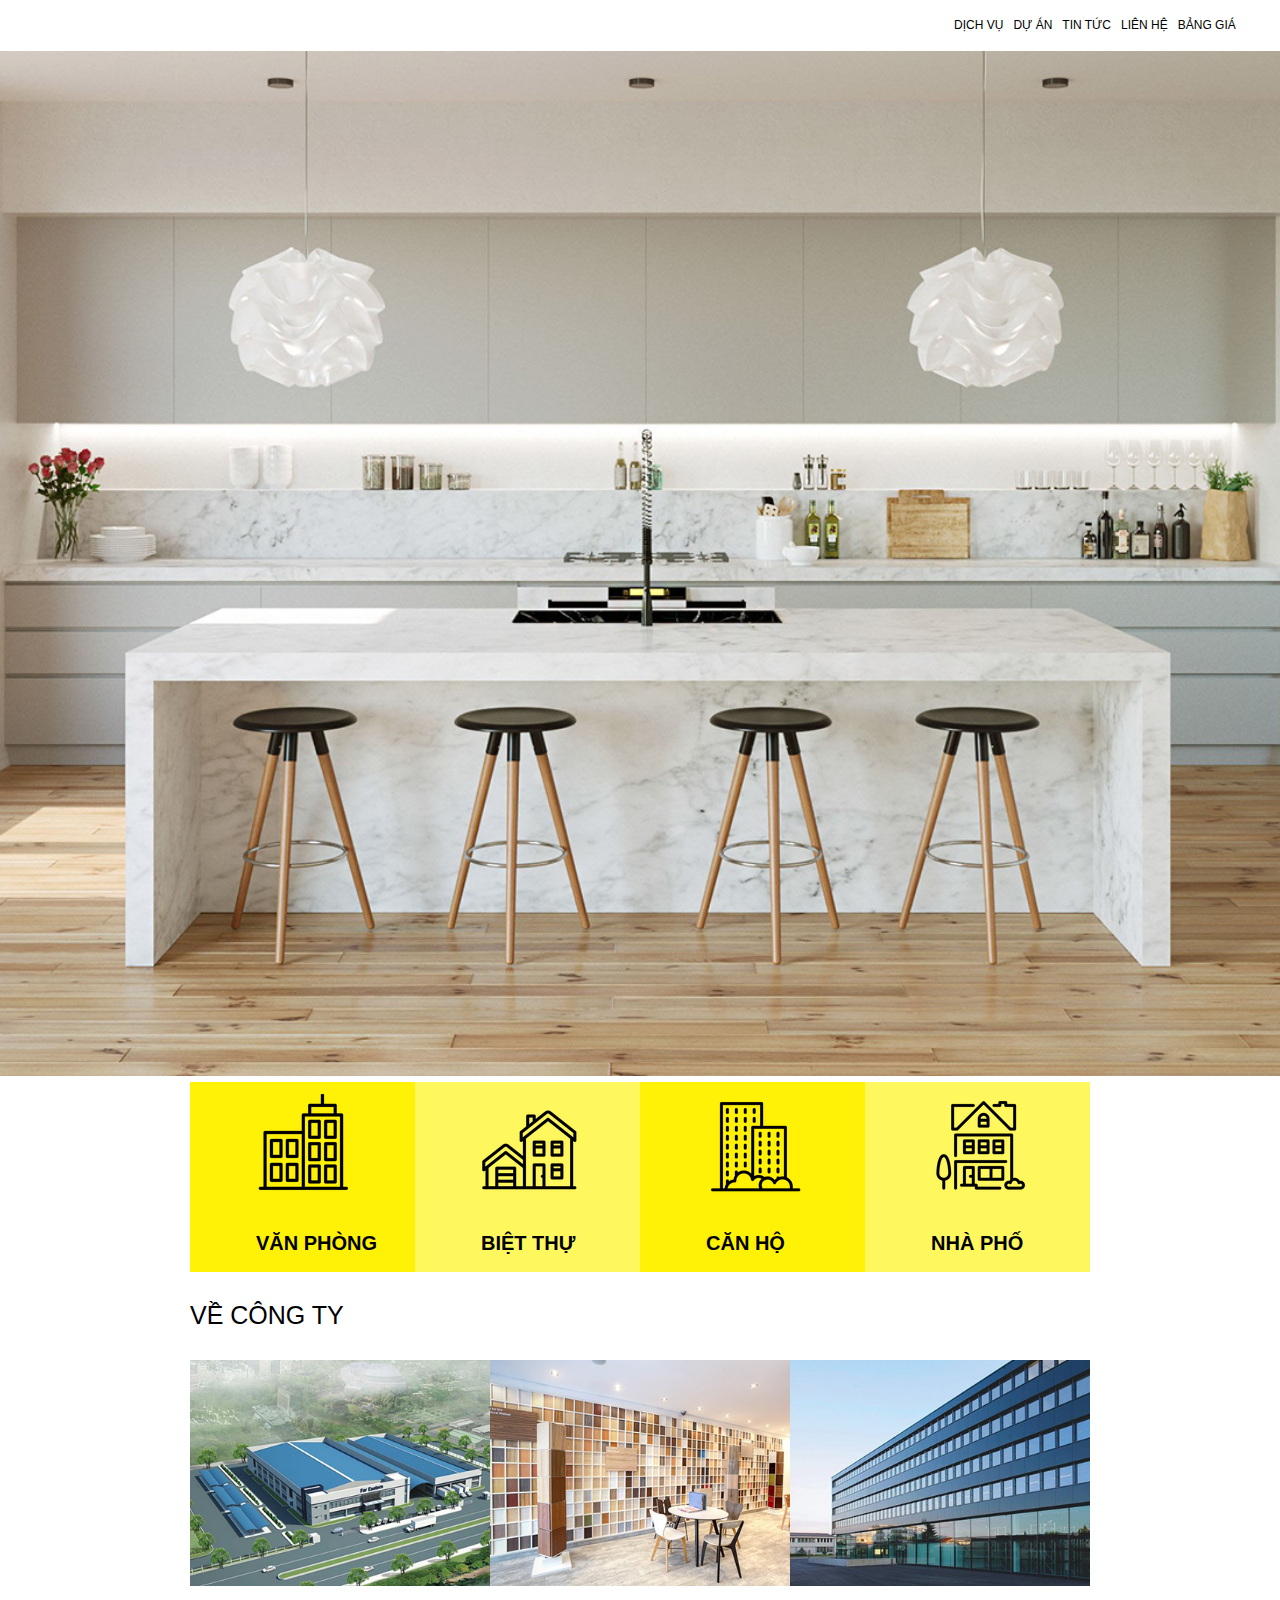
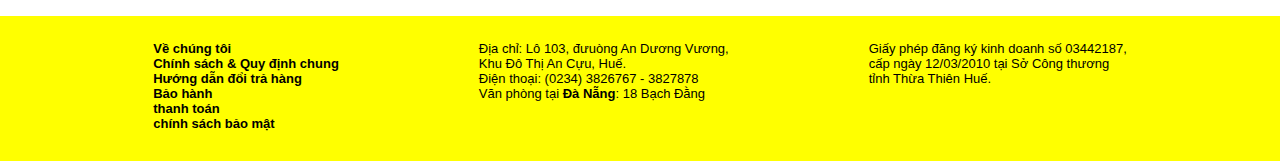
<file: index.html>
<!DOCTYPE html>
<html lang="en">
    <head>
        <meta charset="UTF-8">
        <meta http-equiv="X-UA-Compatible" content="IE=edge">
        <meta name="viewport" content="width=device-width, initial-scale=1.0">
        <title>Thắng Lợi Group</title>
        <link rel="stylesheet" href="./css/base.css">
    </head>
    <body>
        <div class="container"> 
           <div class="top">
              
            <div class="logo" style="margin-left: 25px;"><img src="./images/logo.png" alt="anh bi loi"></div>   
              
            <div class="menu">
                <ul>
                    <li>DỊCH VỤ</li>
                    <li>DỰ ÁN</li>
                    <li>TIN TỨC</li>
                    <li>LIÊN HỆ</li>
                    <li>BẢNG GIÁ</li>
                </ul>
            </div>    
           </div>
        <div class="banner"><img  style="border: 1px solid white; width: 1864px;"   style="object-fit: cover; " src="./images/banner.png" alt=""></div>
 
        <div class="categary">
        <div style="background:url(./images/van-phong.png);"><a>VĂN PHÒNG</a></div>
        <div style="background:url(./images/biet-thu.png);"><a>BIỆT THỰ</a></div>
        <div style="background:url(./images/can-ho.png);"><a>CĂN HỘ</a></div>
        <div style="background:url(./images/nha-pho.png);"><a>NHÀ PHỐ</a></div>
    </div>

    <div class="intro">
       <div style=" position: relative; width: 400px; font-size: 25px;"> <a >VỀ CÔNG TY</a></div>
        <div class="img">
            <img src="./images/nha-may.jpg" alt="">
            <img src="./images/showroom.jpg" alt="">
             <img src="./images/gioi-thieu.jpg" alt="">
            </div>
    </div>
    <div class="outro">
        <div class="outro1"  >
            <ul>
            <b>
                <li >Về chúng tôi</li>
                <li>Chính sách & Quy định chung</li>
                <li>Hướng dẫn đổi trả hàng</li>
                <li>Bảo hành</li>
                <li>thanh toán </li>
                <li>chính sách bảo mật</li>
            </b>  
            </ul>
        </div>
        <div class="outro2">
            <ul>
                <li>Địa chỉ: Lô 103, đưuòng An Dương Vương,</li>
                <li>Khu Đô Thị An Cựu, Huế.</li>
                <li>Điện thoại: (0234) 3826767 - 3827878</li>
                <li>Văn phòng tại <b>Đà Nẵng</b>: 18 Bạch Đằng</li>
            </ul>
        </div>
        <div class="outro3">
            <ul>
                <li>Giấy phép đăng ký kinh doanh số 03442187,</li>
                <li>cấp ngày 12/03/2010 tại Sở Công thương</li>
                <li>tỉnh Thừa Thiên Huế.</li>
            </ul>
        </div>
    </div>
    </div>

    </body>
</html>
</file>
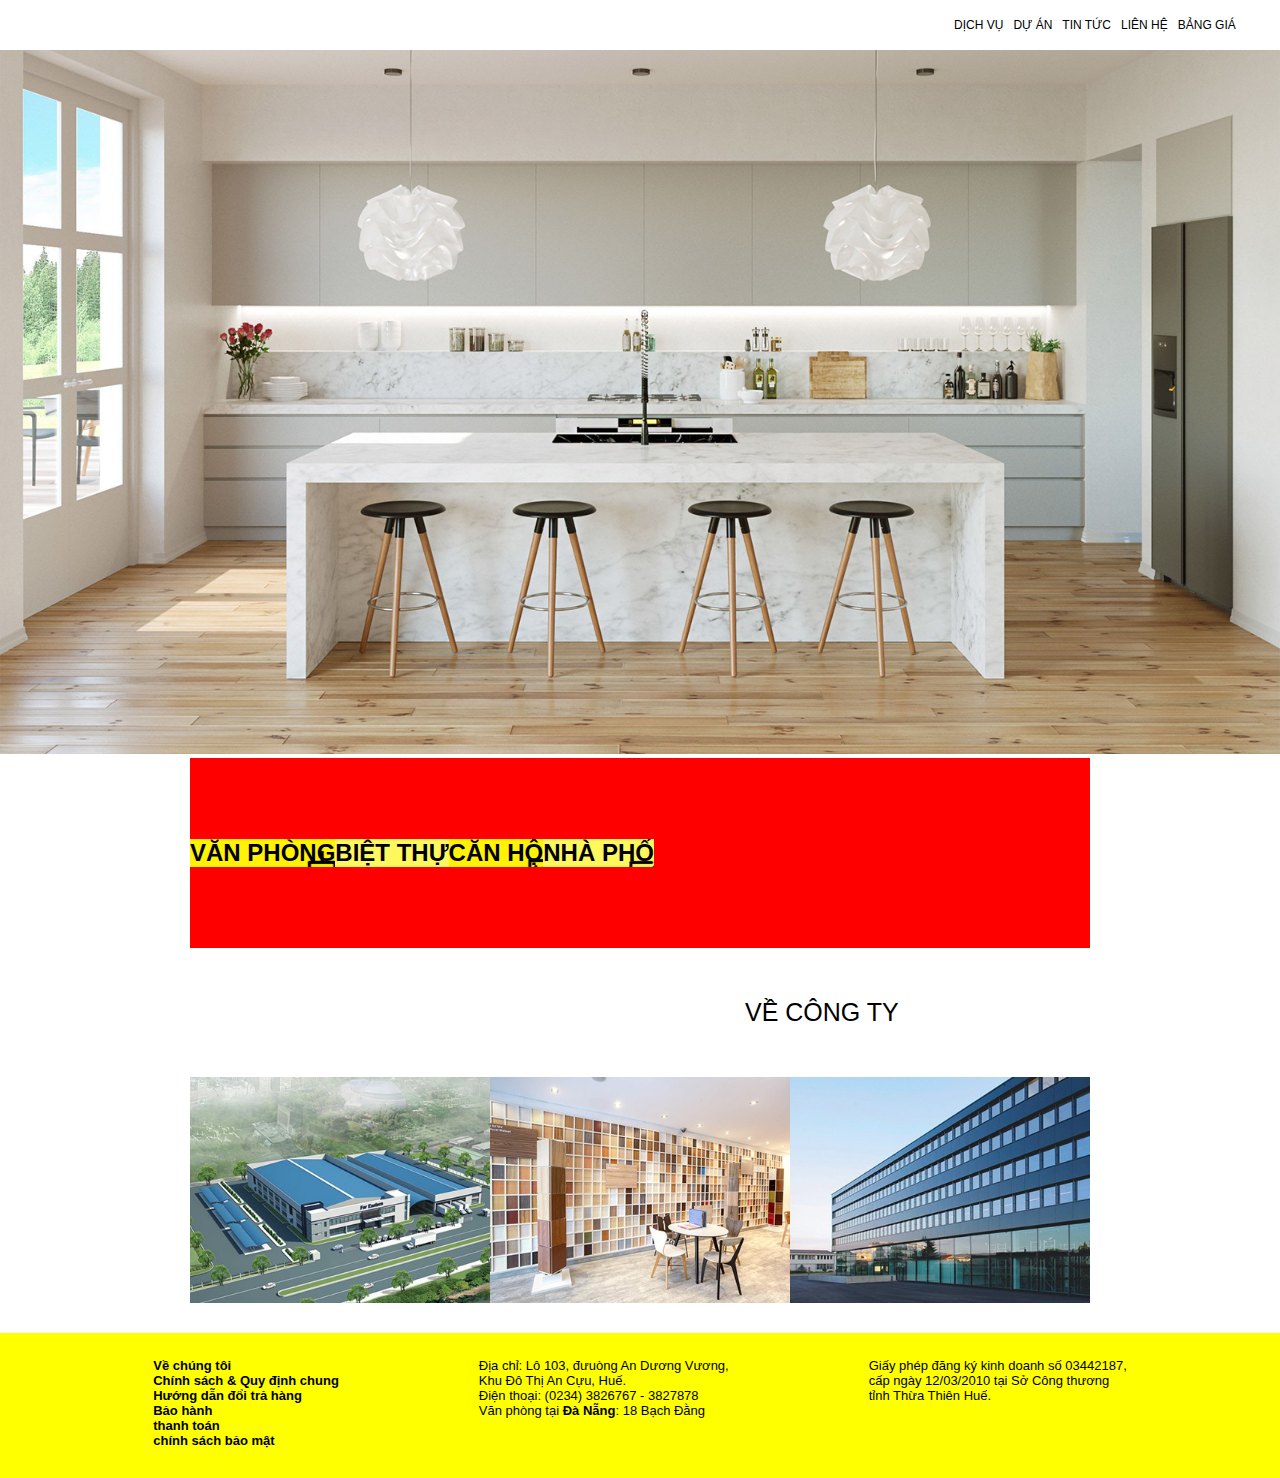
<file: index1.html>
<!DOCTYPE html>
<html lang="en">
    <head>
        <meta charset="UTF-8">
        <meta http-equiv="X-UA-Compatible" content="IE=edge">
        <meta name="viewport" content="width=device-width, initial-scale=1.0">
        <title>Thắng Lợi Group</title>
        <link rel="stylesheet" href="css/base.css" />
    </head>
    <body>
        <div class="container"> 
           <div class="top">
              
            <div class="logo" style="margin-left: 25px;"><img src="images/logo.png" alt="anh bi loi"></div>   
              
            <div class="menu">
                <ul>
                    <li>DỊCH VỤ</li>
                    <li>DỰ ÁN</li>
                    <li>TIN TỨC</li>
                    <li>LIÊN HỆ</li>
                    <li>BẢNG GIÁ</li>
                </ul>
            </div>    
           </div>
        <div class="banner"><img width="100%"   style="object-fit: cover; width: ;" src="/images/banner.png" alt=""></div>
    <div class="categary">
     <ul>
        <li style="background:url(/images/van-phong.png);"> <h2>VĂN PHÒNG</h2></li>
        <li style="background:url(/images/biet-thu.png);"><h2>BIỆT THỰ</h2></li>
        <li style="background:url(/images/can-ho.png);"><h2>CĂN HỘ</h2></li>
        <li style="background:url(/images/nha-pho.png);"><h2>NHÀ PHỐ</h2></li>
     </ul>
    </div>
    <div class="intro">
        <div style="margin-left: 535px; padding: 20px;font-size: 25px;">VỀ CÔNG TY</div>
        <div class="img">
            <img src="/images/nha-may.jpg" alt="">
            <img src="/images/showroom.jpg" alt="">
             <img src="/images/gioi-thieu.jpg" alt="">
            </div>
    </div>
    <div class="outro">
        <div class="outro1"  >
            <ul>
            <b>
                <li >Về chúng tôi</li>
                <li>Chính sách & Quy định chung</li>
                <li>Hướng dẫn đổi trả hàng</li>
                <li>Bảo hành</li>
                <li>thanh toán </li>
                <li>chính sách bảo mật</li>
            </b>  
            </ul>
        </div>
        <div class="outro2">
            <ul>
                <li>Địa chỉ: Lô 103, đưuòng An Dương Vương,</li>
                <li>Khu Đô Thị An Cựu, Huế.</li>
                <li>Điện thoại: (0234) 3826767 - 3827878</li>
                <li>Văn phòng tại <b>Đà Nẵng</b>: 18 Bạch Đằng</li>
            </ul>
        </div>
        <div class="outro3">
            <ul>
                <li>Giấy phép đăng ký kinh doanh số 03442187,</li>
                <li>cấp ngày 12/03/2010 tại Sở Công thương</li>
                <li>tỉnh Thừa Thiên Huế.</li>
            </ul>
        </div>
    </div>
    </div>

    </body>
</html>
</file>
<file: css/base.css>
*{
   padding: 0;
   margin: 0;
}
.container
   {
    background-color: white;
    color: black;
    display: flex;
   flex-direction: column;
   font-family: sans-serif;   
   justify-content:center;
   align-items:center;
   
   }
.container .top{
   display: flex;
   flex-direction: row;
   justify-content: space-between;
}
   .container .top >div{
     min-width: 100px;
     height: 50px;
    background-color:white;
    display: flex;
    flex-direction: column;
      justify-content:space-between;
      
}
.container .top .logo img{
   position: relative;
   right: 670px;
   width: 100%;
    height: 100%;
   
}
.container .top .menu{
   display: flex;
   flex-direction: row;
 font-size: 12px;
 position: relative;
 left: 420px;
}
.container .top .menu ul {
gap: 10px;
list-style:none;
display: flex;
flex-direction: row;
margin-right:85px ;

} 
.container .top .menu ul li{
   align-self: center;
}
.container .top .menu ul li:hover{
   text-align: center;   
   background-color: rgb(212, 213, 218);
   cursor: pointer;
border-bottom: 2px solid orange;
}

.container .categary ul{
   display: flex;
   flex-direction: row;
   list-style: none;
   align-items: center;
   justify-content: center;
   gap: 0px 0px;
    
}

.container .categary ul li{
   text-align: center;
}
.container .categary ul li img{
   width: 100%;
   height: 100%;
   object-fit: cover;

}
.into{
   align-items: center;
   justify-content: center;   
}
.container .intro >div 
{
   align-items: center;
   justify-content: center;
margin-top: 30px;
   
}
.container .intro .img{
   display: flex;
   flex-direction: row;
   width: 900px;
}
.container .intro .img img{
   object-fit:cover;
   width: 33.3%;
}
.container .outro {
display: flex;
flex-direction: row;
justify-content: center;
gap: 140px;
background-color: yellow;
font-size:13px ;

width: 100%;
}
.container .outro >div ul{
   list-style: none;
}
.bottom {
   position: absolute;
   top:90%;
   left: 50%;
   transform: translate(-50%, -50%);
 }
 .categary{
   background-color: red;
   height: 190px;
   width: 900px;
   display: flex;
   flex-direction: row;

}
 .categary >div {
border-top: 1px white solid;
width: 25%;
height: 100%;
font-weight: bold;
 }
 .categary >div a{
   font-size: 20px;
   position: relative;
   top:150px;
   left: 66px;
 }
 .outro{
   margin-top: 30px;
   padding-top: 25px;
   padding-bottom: 30px;
 }
</file>
